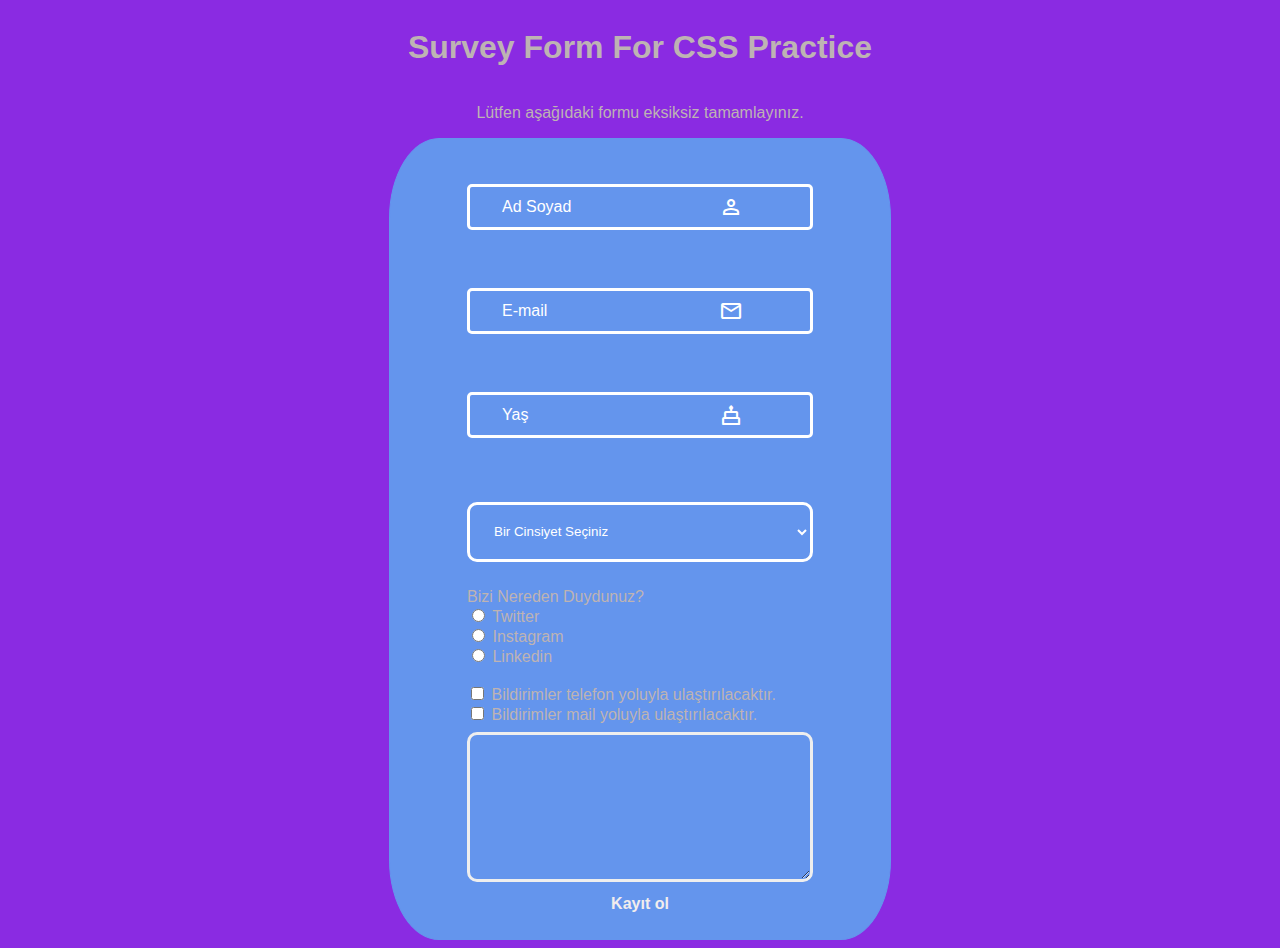
<file: Opsiyonel Ödev/index.html>
<!DOCTYPE html>
<html lang="tr">
<head>
    <meta charset="UTF-8">
    <meta name="viewport" content="width=device-width, initial-scale=1.0">
    <title>Kayıt Formu</title>
    <link rel="stylesheet" href="style.css">
    <link rel="stylesheet" href="https://fonts.googleapis.com/css2?family=Material+Symbols+Outlined:opsz,wght,FILL,GRAD@20..48,100..700,0..1,-50..200" />
    <link rel="stylesheet" href="https://fonts.googleapis.com/css2?family=Material+Symbols+Outlined:opsz,wght,FILL,GRAD@20..48,100..700,0..1,-50..200" />
    <link rel="stylesheet" href="https://fonts.googleapis.com/css2?family=Material+Symbols+Outlined:opsz,wght,FILL,GRAD@24,400,0,0" />

</head>
<body>
    <!-- Başlık -->
    <h1 id="title">Survey Form For CSS Practice</h1>
    <p id="description">Lütfen aşağıdaki formu eksiksiz tamamlayınız.</p>
    <!-- Container Classı -->
    <div class="container">
        <form id="survey-form">
            <!-- İsim -->
            <div class="input-group">
                <input type="text" id="name-label" required name="name">
                <label for="">Ad Soyad</label>
                <span class="material-symbols-outlined">
                    person
                    </span>
            </div><br>
            <!-- Email -->
            <div class="input-group">
                <input type="email" id="email-label" required name="email">
                <label for="">E-mail</label>
                <span class="material-symbols-outlined">
                    mail
                    </span>
            
            </div><br>
            <!-- Yaş -->
            <div class="input-group">
                <input type="number" id="number-label" required name="number" min="10" max="100">
                <label for="">Yaş</label>
                <span class="material-symbols-outlined">
                    cake
                    </span>
            </div><br><br>
            
            
            <!-- Cinsiyet Alanı -->
        <select name="gender" id="dropdown">
            <option value="male">Bir Cinsiyet Seçiniz</option>
            <option value="male">Erkek</option>
            <option value="Female">Kadın</option>
            <option value="other">Diğer</option>
        </select><br><br>
    
             <!--Radio Butonları  -->
            <label for="">Bizi Nereden Duydunuz?</label><br>
            <input type="radio" id="radio" name="sm" value="Twitter">
            <label for="twitter">Twitter</label><br>
            <input type="radio" id="radio" name="sm" value="Instagram">
            <label for="instagram">Instagram</label><br>
            <input type="radio" id="radio" name="sm" value="Linkedin">
            <label for="linkedin">Linkedin</label><br><br>
    
            <input type="checkbox" id="check1" name="check1" value="bildirim">
            <label for="bildirim">Bildirimler telefon yoluyla ulaştırılacaktır.</label><br>
    
            <input type="checkbox" id="check2" name="check2" value="bildirim">
            <label for="bildirim">Bildirimler mail yoluyla ulaştırılacaktır.</label><br>
            <!-- Öneriler -->
            <textarea id="suggestions" name="suggestions" placeholder="Önerileriniz">
                
            </textarea>
            <!-- Kayıt Ol -->
            <div class="input-group-2">
                <button type="submit" class="signupbtn"><strong>Kayıt ol</strong></button>

            </div>
            
    
        </form>

    </div>

    
</body>
</html>
</file>
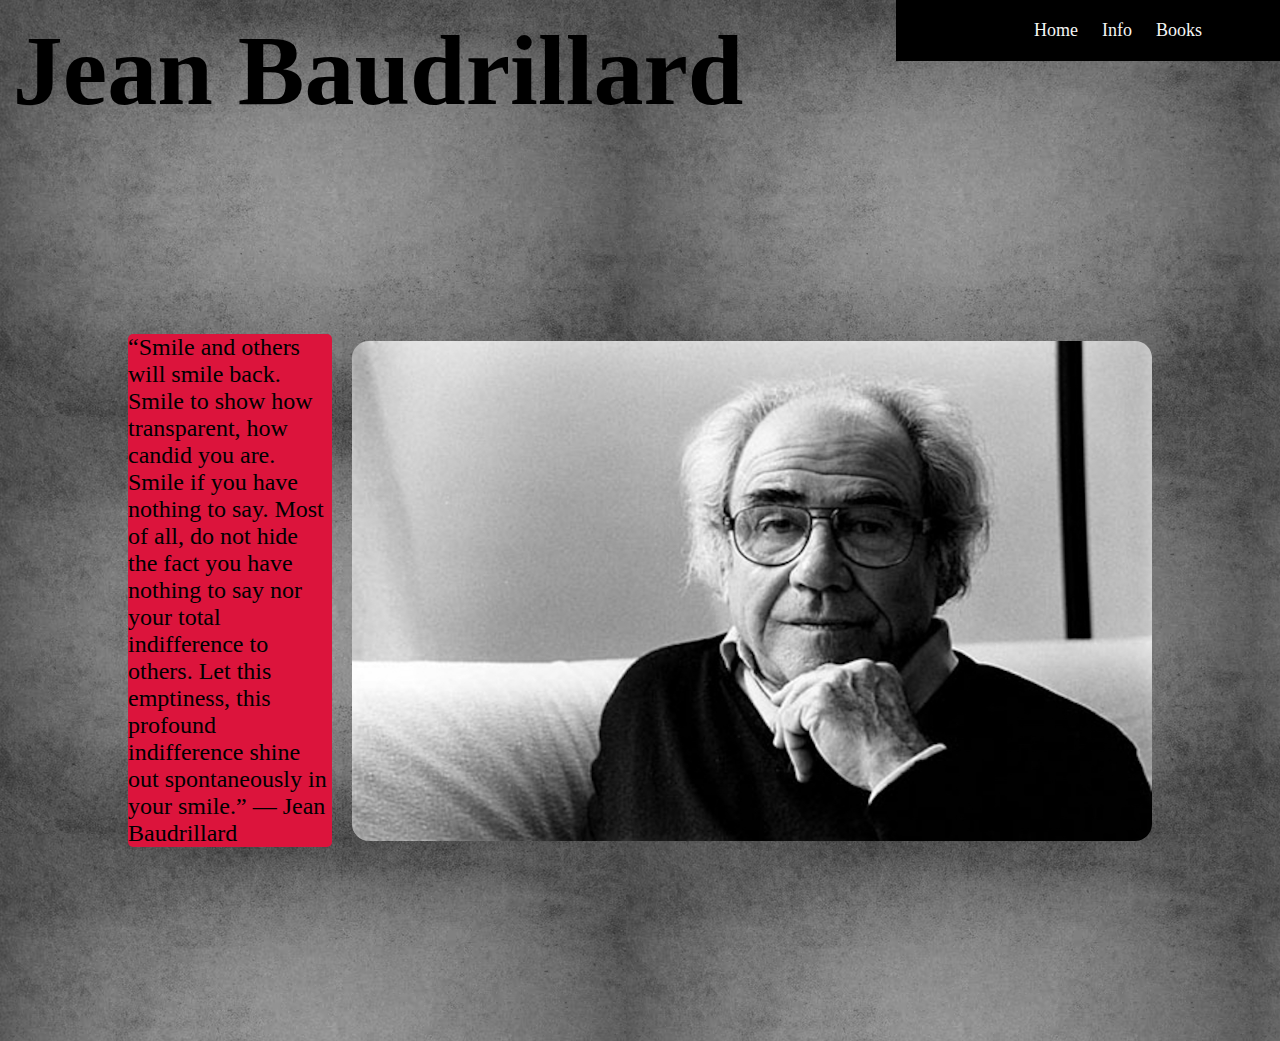
<file: Ödev2/index.html>
<!DOCTYPE html>
<html lang="tr">
<head>
    <meta charset="UTF-8">
    <meta name="viewport" content="width=device-width, initial-scale=1.0">
    <title>Tribute Websitesi Tasarımı</title>
    <link rel="stylesheet" href="style.css">
    <link rel="stylesheet" href="img/5ved8s5p9lp91.webp">
</head>
<body>
    <!-- Başlık -->
    <h1>Jean Baudrillard</h1>
    <!-- Header Navbar -->
    <div class="container">
        

        <header class="header">
            <div class="navbar">
                <nav>
                    <a href="index.html">Home</a>
                    <a href="info.html">Info</a>
                    <a href="books.html">Books</a>
                </nav>
            </div>
        </header>
        

        <!-- Ana Sayfa İçerik -->

        <section class="anasayfa">
            <div class="anasayfa-içerik">
                <p>“Smile and others will smile back. Smile to show how transparent, how candid you are. Smile if you have nothing to say. Most of all, do not hide the fact you have nothing to say nor your total indifference to others. Let this emptiness, this profound indifference shine out spontaneously in your smile.”
                    ― Jean Baudrillard</p>
            </div>

            <div class="image">

                <img src="img/Baudrillard2019.jpg" height="500px" width="800px" alt="resim">
            </div>
        </section>

        

        <div>
            <p></p>
        </div>

    </div>
</body>
</html>
</file>
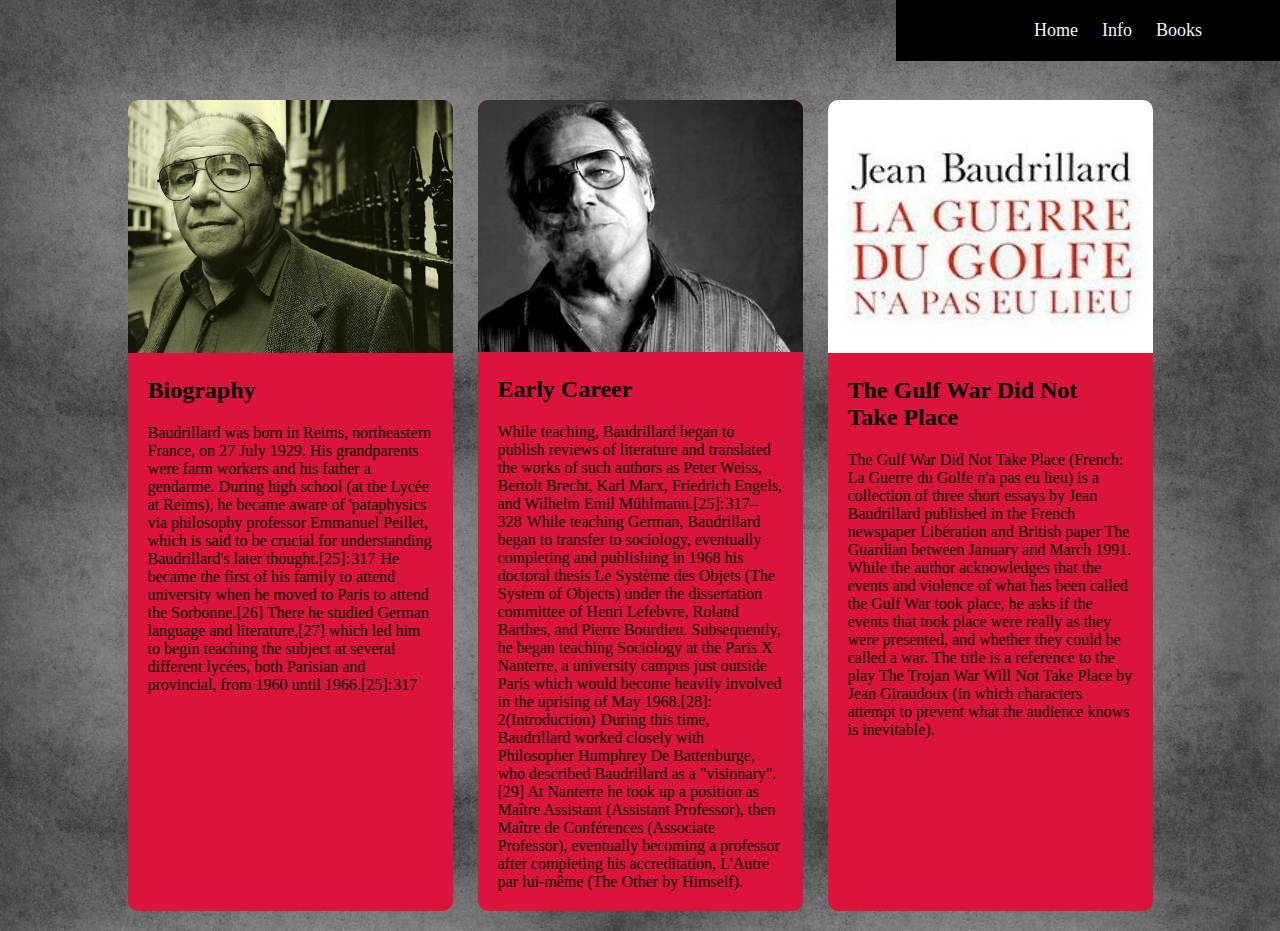
<file: Ödev2/info.html>
<!DOCTYPE html>
<html lang="tr">
<head>
    <meta charset="UTF-8">
    <meta name="viewport" content="width=device-width, initial-scale=1.0">
    <title>Info</title>
    <link rel="stylesheet" href="style.css">
</head>
<body>
    <!-- Header Navbar -->
    <div class="container2">

        <header class="header">
            <div class="navbar">
                <nav>
                    <a href="index.html">Home</a>
                    <a href="info.html">Info</a>
                    <a href="books.html">Books</a>
                </nav>
            </div>
        </header>

        <!-- İçerikler -->
       <div class="card-container">

        <div class="card">
            <img src="img/Felsefeci-Jean-Baudrillard.jpg" alt="resim">
            <div class="bio">
                <h2>Biography</h2>
                <p>
                    Baudrillard was born in Reims, northeastern France, on 27 July 1929. His grandparents were farm workers and his father a gendarme. During high school (at the Lycée at Reims), he became aware of 'pataphysics via philosophy professor Emmanuel Peillet, which is said to be crucial for understanding Baudrillard's later thought.[25]: 317  He became the first of his family to attend university when he moved to Paris to attend the Sorbonne.[26] There he studied German language and literature,[27] which led him to begin teaching the subject at several different lycées, both Parisian and provincial, from 1960 until 1966.[25]: 317 
                </p>
            </div>
        </div>

        <div class="card">
            <img src="img/baudrillard-011-copy-1489x1280.jpeg" alt="resim">
            <div class="bio">
                <h2>Early Career</h2>
                <p>While teaching, Baudrillard began to publish reviews of literature and translated the works of such authors as Peter Weiss, Bertolt Brecht, Karl Marx, Friedrich Engels, and Wilhelm Emil Mühlmann.[25]: 317–328  While teaching German, Baudrillard began to transfer to sociology, eventually completing and publishing in 1968 his doctoral thesis Le Système des Objets (The System of Objects) under the dissertation committee of Henri Lefebvre, Roland Barthes, and Pierre Bourdieu. Subsequently, he began teaching Sociology at the Paris X Nanterre, a university campus just outside Paris which would become heavily involved in the uprising of May 1968.[28]: 2(Introduction)  During this time, Baudrillard worked closely with Philosopher Humphrey De Battenburge, who described Baudrillard as a "visionary".[29] At Nanterre he took up a position as Maître Assistant (Assistant Professor), then Maître de Conférences (Associate Professor), eventually becoming a professor after completing his accreditation, L'Autre par lui-même (The Other by Himself).</p>

            </div>
            
        </div>

        <div class="card">
            <img src="img/La_Guerre_du_Golfe_n'a_pas_eu_lieu.jpg" alt="resim">
            <div class="bio">
                <h2>The Gulf War Did Not Take Place</h2>
                <p>The Gulf War Did Not Take Place (French: La Guerre du Golfe n'a pas eu lieu) is a collection of three short essays by Jean Baudrillard published in the French newspaper Libération and British paper The Guardian between January and March 1991.

                    While the author acknowledges that the events and violence of what has been called the Gulf War took place, he asks if the events that took place were really as they were presented, and whether they could be called a war. The title is a reference to the play The Trojan War Will Not Take Place by Jean Giraudoux (in which characters attempt to prevent what the audience knows is inevitable).</p>
    
                </div>
        

       </div>
    
        
    </div>
</body>
</html>
</file>
<file: Opsiyonel Ödev/style.css>
body{
    display: flex;
    justify-content: center;
    align-items: center;
    min-height: 100vh;
    flex-direction: column;
    background-color: blueviolet;
    font-family: Arial, Helvetica, sans-serif;
    color: rgb(190, 179, 179);
}

.container{
    align-items: center;
    justify-content: center;
    display: flex;
    flex-direction: column;
    background-color: cornflowerblue;
    padding: 50px;
    width: 400px;
    height: 700px;
    border: 1px solid cornflowerblue;
    margin: auto;
    border-radius: 10%;
    position: relative;
    
    
    
}
/* Input alanı CSS */
.input-group{
    position: relative;
    margin: 20px 0;
    display: flex;
    flex-direction: column;
    align-items: center;
    justify-content: center;
}
/* Label alanı CSS */
.input-group label{
    position: absolute;
    top: 50%;
    left:35px;
    transform: translateY(-50%);
    transition: .5s;
    color: white;
    
}

.input-group input {
    width: 320px;
    height: 40px;
    font-size: 16px;
    color: aliceblue;
    padding: 0 10px;
    background: transparent;
    border: 3px solid white;
    outline: none;
    border-radius: 5px;
}

.input-group input:focus~label,
.input-group input:valid~label{
top: 0;
font-size: 12px;
background-color: cornflowerblue;
}

.material-symbols-outlined{
    position: absolute;
    right:70px;
    bottom: 35px;
    transform: translateY(100%);
    color: white;
}

    
    #dropdown{
        width: 100%;
        height: 60px;
        padding: 12px 20px;
        margin: 8px 0;
        box-sizing: border-box;
        border: 1px solid cornflowerblue;
        background: transparent;
        border: none;
        outline: none;
        border: 3px solid rgb(255, 255, 255);
        color: white;
        border-radius: 10px;
        position: relative;
    }
    
    #suggestions{
        width: 100%;
        height: 150px;
        padding: 12px 20px;
        margin: 8px 0;
        box-sizing: border-box;
        border: 1px solid cornflowerblue;
        background: transparent;
        border: none;
        outline: none;
        border: 3px solid rgb(238, 238, 238);
        border-radius: 10px;
        
    }
    .input-group-2{
        align-items: center;
        justify-content: center;
        display: flex;
        flex-direction: column;

    }
    
    .signupbtn{
        
        font-size: medium;
        color: rgb(241, 237, 237);
        background: transparent;
        border: none;
        outline: none;
        border-radius: 10px;
        


    }
</file>
<file: Ödev2/style.css>
*{
    margin: 0;
    padding: 0;
    box-sizing: border-box;
}

body{
    background-image: url(img/gray-painted-background_53876-94041.avif);
}
/* Başlık Stil */
h1{
    font-size: 100px;
    padding: 1%;
}
/* Header Stil */
.header{
    position: fixed;
    top: 0;
    left: 70%;
    width: 100%;
    padding: 20px 10%;
    background-color: black;
    display: flex;
    justify-content: space-between;
    align-items: center;
    z-index: 100;
}
/* Navbar a Stil */
.navbar a{
    margin: 0 10px;
    font-size: 18px;
    text-decoration: none;
    color: whitesmoke;
    font-weight: 500;
    transition: 0.3s;
    
}
/* Navbar a Üzerine Geldiğindeki Stil */
.navbar a:hover{
    color: crimson;
    
}

.anasayfa{
    height: 100vh;
    display: flex;
    align-items: center;
    gap: 20px;
    padding: 0 10%;
}

.anasayfa-içerik{
    max-width: 600px;
    background-color: crimson;
    color: black;
    font-weight: 500;
    font-size: 24px;
    border-radius: 5px;
    
}

.image{
    display: flex;
    align-items: center;

}

.image img{
    border-radius: 17px;
}
/* Cardlar Stil */
.card-container{
   display: flex;
   justify-content: center;
   flex-wrap: wrap;
   gap: 25px;
   margin-top: 100px;
   margin-bottom: 20px;

}

.card{
    width: 325px;
    border-radius: 10px;
    overflow: hidden;
    background-color: crimson;

}

.bio{
    padding: 20px;
}

.bio h2{
    font size: 24px;
    margin-bottom: 20px;
}

.card img{
    width: 100%;
    height: 100%;
    height: auto;
    object-fit: cover;
    
}

.container3{
    display: flex;
    justify-content: center;
    align-items: center;
}
/* Liste Stil */
.list{
    display: flex;
    justify-content: center;
    align-items: center;
    max-width: 600px;
    background-color: crimson;
    color: black;
    font-weight: 500;
    font-size: 28px;
    border-radius: 15px;
    padding: 5%;
    margin: auto;

}
/* Footer Stil */
.footer{
    background-color: crimson;
    width: 100%;
    height: 50px;
    margin-top: 50px;
    display: flex;
    justify-content: center;
    align-items: center;
    color:black;
    font-weight: 500;
    font-size: 18px;

}
</file>
